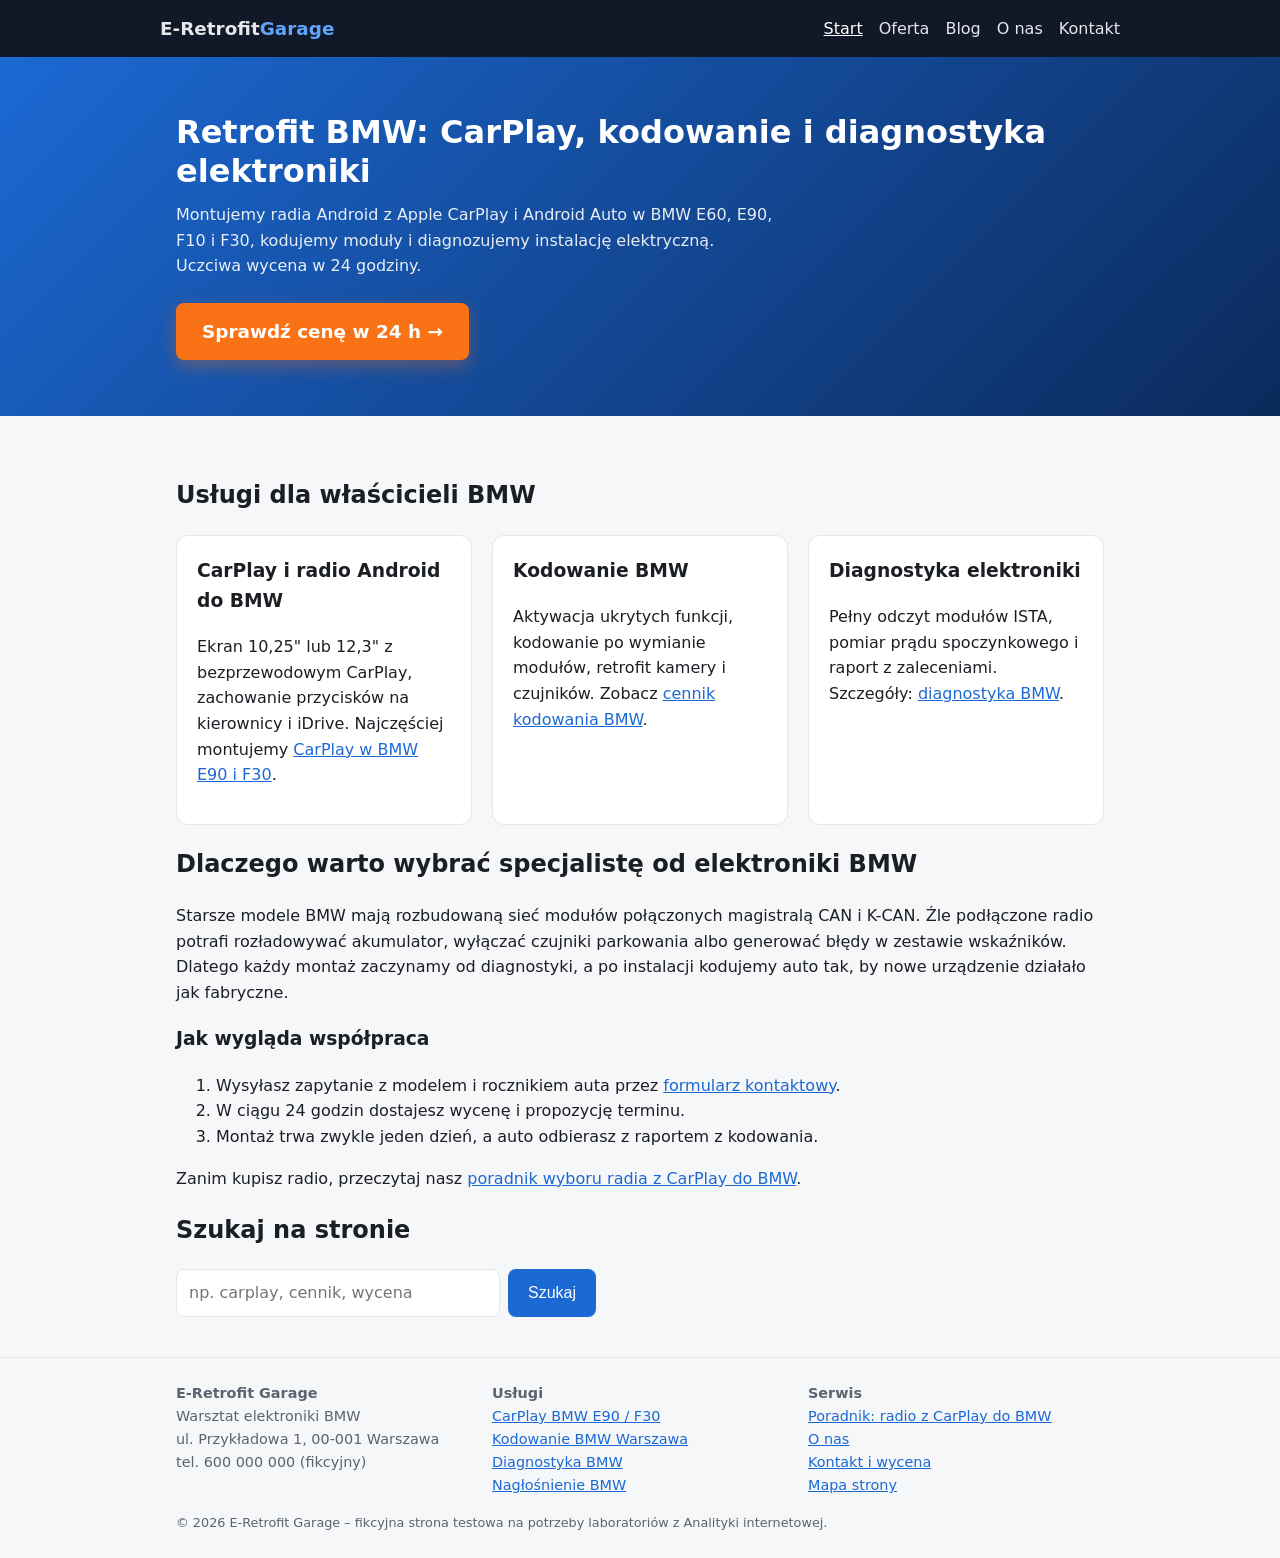
<file: index.html>
<!DOCTYPE html>
<html lang="pl">
<head>
  <meta charset="UTF-8">
  <meta name="viewport" content="width=device-width, initial-scale=1">
  <meta name="description" content="Montaż CarPlay i Android Auto w BMW E60, E90, F30, kodowanie modułów i diagnostyka elektroniki. Warsztat E-Retrofit Garage – wycena w 24 h.">
  <meta name="robots" content="index">
  <link rel="canonical" href="https://sirdriver13.github.io/ga-lab/">
  <meta property="og:type" content="website">
  <meta property="og:title" content="Retrofit BMW – CarPlay, kodowanie i diagnostyka | E-Retrofit Garage">
  <meta property="og:description" content="Montaż CarPlay i Android Auto w BMW E60, E90, F30, kodowanie modułów i diagnostyka elektroniki. Warsztat E-Retrofit Garage – wycena w 24 h.">
  <meta property="og:url" content="https://sirdriver13.github.io/ga-lab/">
  <meta property="og:locale" content="pl_PL">
  <script type="application/ld+json">{"@context": "https://schema.org", "@type": "AutoRepair", "name": "E-Retrofit Garage", "url": "https://sirdriver13.github.io/ga-lab/", "description": "Warsztat elektroniki BMW: montaż CarPlay, kodowanie i diagnostyka.", "address": {"@type": "PostalAddress", "streetAddress": "ul. Przykładowa 1", "postalCode": "00-001", "addressLocality": "Warszawa", "addressCountry": "PL"}, "telephone": "+48600000000", "priceRange": "250–2400 zł", "areaServed": "Warszawa"}</script>
  <title>Retrofit BMW – CarPlay, kodowanie i diagnostyka | E-Retrofit Garage</title>
  <link rel="stylesheet" href="style.css">
  <script src="main.js" defer></script>
  <!-- Google tag (gtag.js) -->
  <script async src="https://www.googletagmanager.com/gtag/js?id=G-PVJHMC4NEP"></script>
  <script>
    window.dataLayer = window.dataLayer || [];
    function gtag(){dataLayer.push(arguments);}
    gtag('js', new Date());
    gtag('config', 'G-PVJHMC4NEP');
  </script>
  <!-- Contentsquare (dawniej Hotjar) -->
  <script defer src="https://t.contentsquare.net/uxa/6dcad71790db0.js"></script>
  <!-- Microsoft Clarity -->
  <script type="text/javascript">
    (function(c,l,a,r,i,t,y){
        c[a]=c[a]||function(){(c[a].q=c[a].q||[]).push(arguments)};
        t=l.createElement(r);t.async=1;t.src="https://www.clarity.ms/tag/"+i;
        y=l.getElementsByTagName(r)[0];y.parentNode.insertBefore(t,y);
    })(window, document, "clarity", "script", "z02qe48q7m");
  </script>
</head>
<body>
<header><div class="wrap nav">
  <a class="logo" href="index.html" aria-label="E-Retrofit Garage – strona główna">E-Retrofit<span>Garage</span></a>
  <nav aria-label="Menu główne"><ul><li><a href="index.html" class="active" aria-current="page">Start</a></li><li class="has-sub"><a href="oferta.html">Oferta</a><ul class="sub"><li><a href="oferta.html#carplay">CarPlay i radio Android</a></li><li><a href="oferta.html#kodowanie">Kodowanie BMW</a></li><li><a href="oferta.html#diagnostyka">Diagnostyka</a></li><li><a href="oferta.html#audio">Nagłośnienie</a></li></ul></li><li><a href="blog.html">Blog</a></li><li><a href="o-nas.html">O nas</a></li><li><a href="kontakt.html">Kontakt</a></li></ul></nav>
</div></header>
<section class="hero"><div class="wrap">
  <h1>Retrofit BMW: CarPlay, kodowanie i diagnostyka elektroniki</h1>
  <p>Montujemy radia Android z Apple CarPlay i Android Auto w BMW E60, E90, F10 i F30, kodujemy moduły i diagnozujemy instalację elektryczną. Uczciwa wycena w 24 godziny.</p>
  <a id="ab-cta" class="btn light" href="kontakt.html" data-cta="hero_start">Poproś o wycenę</a>
</div></section>
<main><div class="wrap">

<h2>Usługi dla właścicieli BMW</h2>
<div class="grid">
  <div class="card"><h3>CarPlay i radio Android do BMW</h3><p>Ekran 10,25" lub 12,3" z bezprzewodowym CarPlay, zachowanie przycisków na kierownicy i iDrive. Najczęściej montujemy <a href="oferta.html#carplay">CarPlay w BMW E90 i F30</a>.</p></div>
  <div class="card"><h3>Kodowanie BMW</h3><p>Aktywacja ukrytych funkcji, kodowanie po wymianie modułów, retrofit kamery i czujników. Zobacz <a href="oferta.html#kodowanie">cennik kodowania BMW</a>.</p></div>
  <div class="card"><h3>Diagnostyka elektroniki</h3><p>Pełny odczyt modułów ISTA, pomiar prądu spoczynkowego i raport z zaleceniami. Szczegóły: <a href="oferta.html#diagnostyka">diagnostyka BMW</a>.</p></div>
</div>

<h2>Dlaczego warto wybrać specjalistę od elektroniki BMW</h2>
<p>Starsze modele BMW mają rozbudowaną sieć modułów połączonych magistralą CAN i K-CAN. Źle podłączone radio potrafi rozładowywać akumulator, wyłączać czujniki parkowania albo generować błędy w zestawie wskaźników. Dlatego każdy montaż zaczynamy od diagnostyki, a po instalacji kodujemy auto tak, by nowe urządzenie działało jak fabryczne.</p>
<h3>Jak wygląda współpraca</h3>
<ol><li>Wysyłasz zapytanie z modelem i rocznikiem auta przez <a href="kontakt.html">formularz kontaktowy</a>.</li><li>W ciągu 24 godzin dostajesz wycenę i propozycję terminu.</li><li>Montaż trwa zwykle jeden dzień, a auto odbierasz z raportem z kodowania.</li></ol>
<p>Zanim kupisz radio, przeczytaj nasz <a href="blog.html">poradnik wyboru radia z CarPlay do BMW</a>.</p>

<h2>Szukaj na stronie</h2>
<form class="search" action="szukaj.html" method="get">
  <input name="q" placeholder="np. carplay, cennik, wycena" aria-label="Szukaj">
  <button class="btn" type="submit">Szukaj</button>
</form>

</div></main>
<footer><div class="wrap foot"><div><strong>E-Retrofit Garage</strong><br>Warsztat elektroniki BMW<br>ul. Przykładowa 1, 00-001 Warszawa<br>tel. 600 000 000 (fikcyjny)</div><div><strong>Usługi</strong><br><a href="oferta.html#carplay">CarPlay BMW E90 / F30</a><br><a href="oferta.html#kodowanie">Kodowanie BMW Warszawa</a><br><a href="oferta.html#diagnostyka">Diagnostyka BMW</a><br><a href="oferta.html#audio">Nagłośnienie BMW</a></div><div><strong>Serwis</strong><br><a href="blog.html">Poradnik: radio z CarPlay do BMW</a><br><a href="o-nas.html">O nas</a><br><a href="kontakt.html">Kontakt i wycena</a><br><a href="sitemap.xml">Mapa strony</a></div></div><div class="wrap copy">© 2026 E-Retrofit Garage – fikcyjna strona testowa na potrzeby laboratoriów z Analityki internetowej.</div></footer>
</body>
</html>
</file>
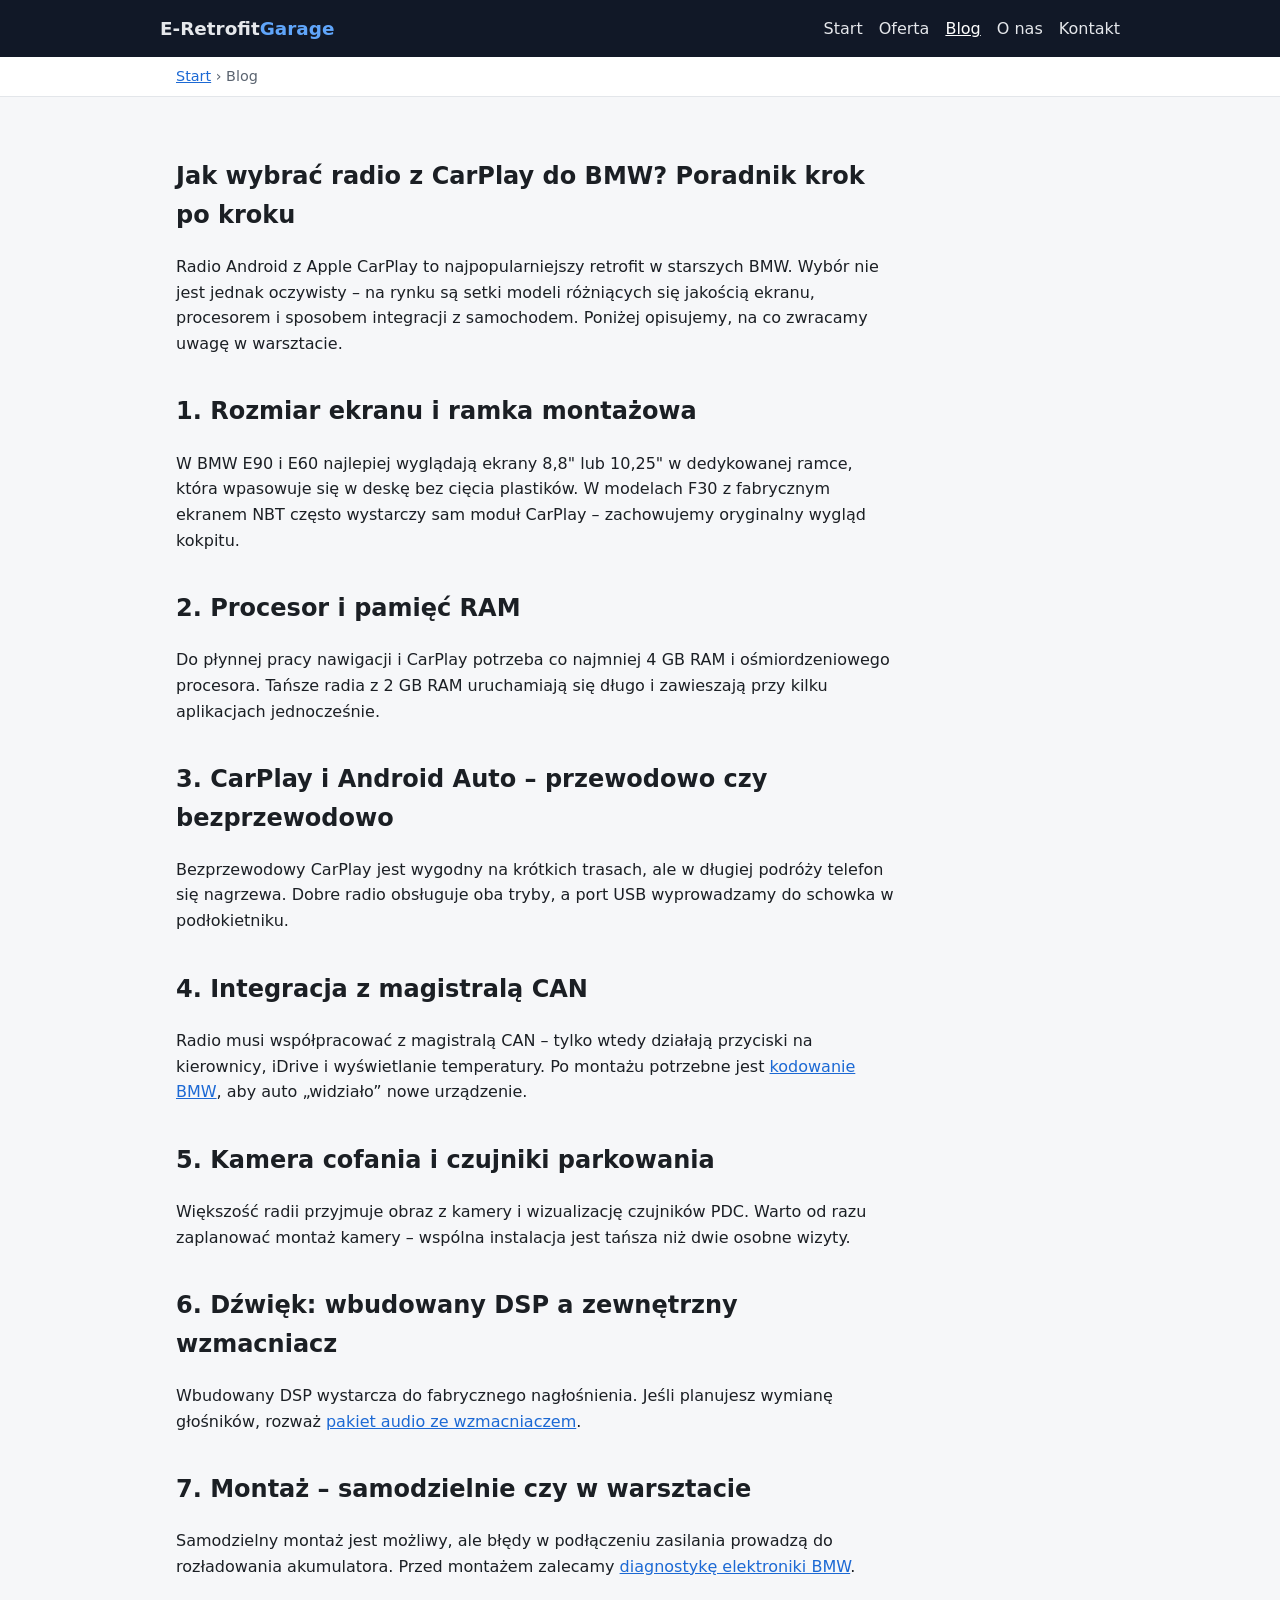
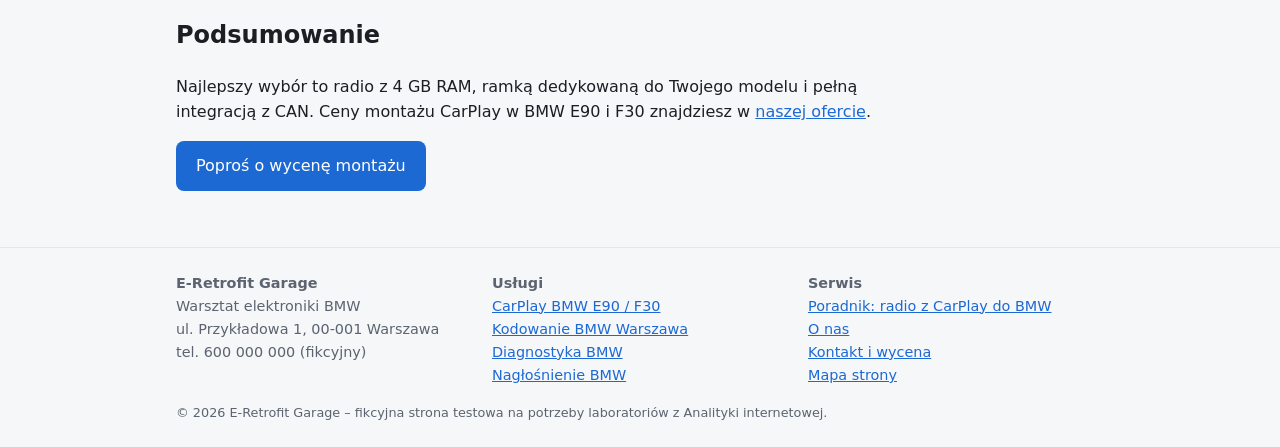
<file: blog.html>
<!DOCTYPE html>
<html lang="pl">
<head>
  <meta charset="UTF-8">
  <meta name="viewport" content="width=device-width, initial-scale=1">
  <meta name="description" content="Poradnik: jak dobrać radio Android z CarPlay do BMW E60, E90 i F30 – ramka, procesor, integracja z CAN, kamera cofania i dźwięk. Praktyczne wskazówki warsztatu.">
  <meta name="robots" content="index">
  <link rel="canonical" href="https://sirdriver13.github.io/ga-lab/blog.html">
  <meta property="og:type" content="website">
  <meta property="og:title" content="Jak wybrać radio z CarPlay do BMW? Poradnik krok po kroku | E-Retrofit Garage">
  <meta property="og:description" content="Poradnik: jak dobrać radio Android z CarPlay do BMW E60, E90 i F30 – ramka, procesor, integracja z CAN, kamera cofania i dźwięk. Praktyczne wskazówki warsztatu.">
  <meta property="og:url" content="https://sirdriver13.github.io/ga-lab/blog.html">
  <meta property="og:locale" content="pl_PL">
  <script type="application/ld+json">{"@context": "https://schema.org", "@type": "BreadcrumbList", "itemListElement": [{"@type": "ListItem", "position": 1, "name": "Start", "item": "https://sirdriver13.github.io/ga-lab/"}, {"@type": "ListItem", "position": 2, "name": "Blog", "item": "https://sirdriver13.github.io/ga-lab/blog.html"}]}</script>
  <script type="application/ld+json">{"@context": "https://schema.org", "@type": "Article", "headline": "Jak wybrać radio z CarPlay do BMW? Poradnik krok po kroku", "datePublished": "2026-10-26", "author": {"@type": "Organization", "name": "E-Retrofit Garage"}}</script>
  <title>Jak wybrać radio z CarPlay do BMW? Poradnik krok po kroku | E-Retrofit Garage</title>
  <link rel="stylesheet" href="style.css">
  <script src="main.js" defer></script>
  <!-- Google tag (gtag.js) -->
  <script async src="https://www.googletagmanager.com/gtag/js?id=G-PVJHMC4NEP"></script>
  <script>
    window.dataLayer = window.dataLayer || [];
    function gtag(){dataLayer.push(arguments);}
    gtag('js', new Date());
    gtag('config', 'G-PVJHMC4NEP');
  </script>
  <!-- Contentsquare (dawniej Hotjar) -->
  <script defer src="https://t.contentsquare.net/uxa/6dcad71790db0.js"></script>
  <!-- Microsoft Clarity -->
  <script type="text/javascript">
    (function(c,l,a,r,i,t,y){
        c[a]=c[a]||function(){(c[a].q=c[a].q||[]).push(arguments)};
        t=l.createElement(r);t.async=1;t.src="https://www.clarity.ms/tag/"+i;
        y=l.getElementsByTagName(r)[0];y.parentNode.insertBefore(t,y);
    })(window, document, "clarity", "script", "z02qe48q7m");
  </script>
</head>
<body>
<header><div class="wrap nav">
  <a class="logo" href="index.html" aria-label="E-Retrofit Garage – strona główna">E-Retrofit<span>Garage</span></a>
  <nav aria-label="Menu główne"><ul><li><a href="index.html">Start</a></li><li class="has-sub"><a href="oferta.html">Oferta</a><ul class="sub"><li><a href="oferta.html#carplay">CarPlay i radio Android</a></li><li><a href="oferta.html#kodowanie">Kodowanie BMW</a></li><li><a href="oferta.html#diagnostyka">Diagnostyka</a></li><li><a href="oferta.html#audio">Nagłośnienie</a></li></ul></li><li><a href="blog.html" class="active" aria-current="page">Blog</a></li><li><a href="o-nas.html">O nas</a></li><li><a href="kontakt.html">Kontakt</a></li></ul></nav>
</div></header>
<nav class="crumbs" aria-label="Okruszki"><div class="wrap"><a href="index.html">Start</a> › <span aria-current="page">Blog</span></div></nav>

<main><div class="wrap">
<article><h1>Jak wybrać radio z CarPlay do BMW? Poradnik krok po kroku</h1>
<p>Radio Android z Apple CarPlay to najpopularniejszy retrofit w starszych BMW. Wybór nie jest jednak oczywisty – na rynku są setki modeli różniących się jakością ekranu, procesorem i sposobem integracji z samochodem. Poniżej opisujemy, na co zwracamy uwagę w warsztacie.</p>
<h2>1. Rozmiar ekranu i ramka montażowa</h2>
<p>W BMW E90 i E60 najlepiej wyglądają ekrany 8,8" lub 10,25" w dedykowanej ramce, która wpasowuje się w deskę bez cięcia plastików. W modelach F30 z fabrycznym ekranem NBT często wystarczy sam moduł CarPlay – zachowujemy oryginalny wygląd kokpitu.</p>
<h2>2. Procesor i pamięć RAM</h2>
<p>Do płynnej pracy nawigacji i CarPlay potrzeba co najmniej 4 GB RAM i ośmiordzeniowego procesora. Tańsze radia z 2 GB RAM uruchamiają się długo i zawieszają przy kilku aplikacjach jednocześnie.</p>
<h2>3. CarPlay i Android Auto – przewodowo czy bezprzewodowo</h2>
<p>Bezprzewodowy CarPlay jest wygodny na krótkich trasach, ale w długiej podróży telefon się nagrzewa. Dobre radio obsługuje oba tryby, a port USB wyprowadzamy do schowka w podłokietniku.</p>
<h2>4. Integracja z magistralą CAN</h2>
<p>Radio musi współpracować z magistralą CAN – tylko wtedy działają przyciski na kierownicy, iDrive i wyświetlanie temperatury. Po montażu potrzebne jest <a href="oferta.html#kodowanie">kodowanie BMW</a>, aby auto „widziało” nowe urządzenie.</p>
<h2>5. Kamera cofania i czujniki parkowania</h2>
<p>Większość radii przyjmuje obraz z kamery i wizualizację czujników PDC. Warto od razu zaplanować montaż kamery – wspólna instalacja jest tańsza niż dwie osobne wizyty.</p>
<h2>6. Dźwięk: wbudowany DSP a zewnętrzny wzmacniacz</h2>
<p>Wbudowany DSP wystarcza do fabrycznego nagłośnienia. Jeśli planujesz wymianę głośników, rozważ <a href="oferta.html#audio">pakiet audio ze wzmacniaczem</a>.</p>
<h2>7. Montaż – samodzielnie czy w warsztacie</h2>
<p>Samodzielny montaż jest możliwy, ale błędy w podłączeniu zasilania prowadzą do rozładowania akumulatora. Przed montażem zalecamy <a href="oferta.html#diagnostyka">diagnostykę elektroniki BMW</a>.</p>
<h2>Podsumowanie</h2>
<p>Najlepszy wybór to radio z 4 GB RAM, ramką dedykowaną do Twojego modelu i pełną integracją z CAN. Ceny montażu CarPlay w BMW E90 i F30 znajdziesz w <a href="oferta.html#carplay">naszej ofercie</a>.</p>
<p><a class="btn" href="kontakt.html" data-cta="blog_koniec">Poproś o wycenę montażu</a></p></article>
</div></main>
<footer><div class="wrap foot"><div><strong>E-Retrofit Garage</strong><br>Warsztat elektroniki BMW<br>ul. Przykładowa 1, 00-001 Warszawa<br>tel. 600 000 000 (fikcyjny)</div><div><strong>Usługi</strong><br><a href="oferta.html#carplay">CarPlay BMW E90 / F30</a><br><a href="oferta.html#kodowanie">Kodowanie BMW Warszawa</a><br><a href="oferta.html#diagnostyka">Diagnostyka BMW</a><br><a href="oferta.html#audio">Nagłośnienie BMW</a></div><div><strong>Serwis</strong><br><a href="blog.html">Poradnik: radio z CarPlay do BMW</a><br><a href="o-nas.html">O nas</a><br><a href="kontakt.html">Kontakt i wycena</a><br><a href="sitemap.xml">Mapa strony</a></div></div><div class="wrap copy">© 2026 E-Retrofit Garage – fikcyjna strona testowa na potrzeby laboratoriów z Analityki internetowej.</div></footer>
</body>
</html>
</file>
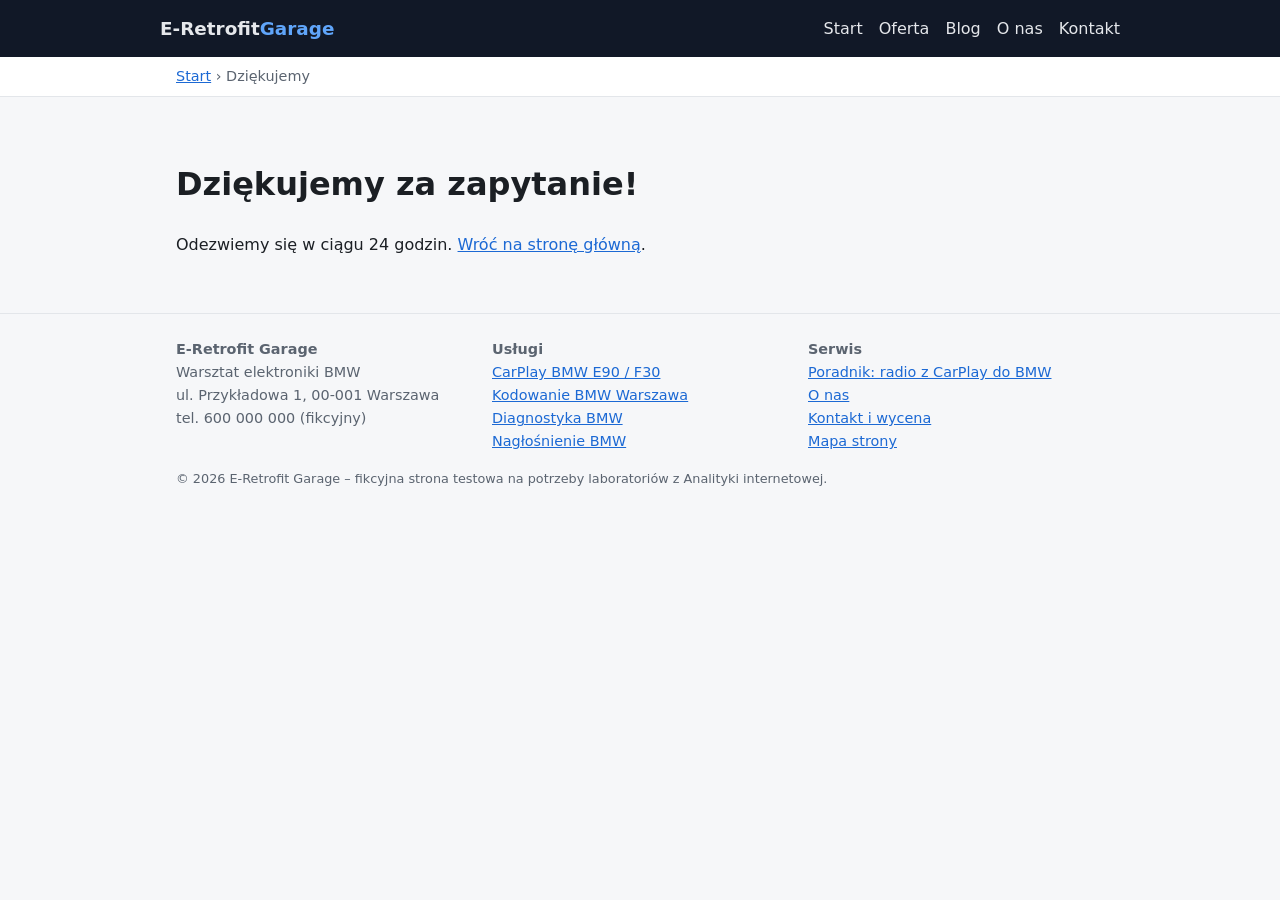
<file: dziekujemy.html>
<!DOCTYPE html>
<html lang="pl">
<head>
  <meta charset="UTF-8">
  <meta name="viewport" content="width=device-width, initial-scale=1">
  <meta name="description" content="Potwierdzenie wysłania zapytania.">
  <meta name="robots" content="noindex, follow">
  <link rel="canonical" href="https://sirdriver13.github.io/ga-lab/dziekujemy.html">
  <meta property="og:type" content="website">
  <meta property="og:title" content="Dziękujemy za zapytanie | E-Retrofit Garage">
  <meta property="og:description" content="Potwierdzenie wysłania zapytania.">
  <meta property="og:url" content="https://sirdriver13.github.io/ga-lab/dziekujemy.html">
  <meta property="og:locale" content="pl_PL">
  <script type="application/ld+json">{"@context": "https://schema.org", "@type": "BreadcrumbList", "itemListElement": [{"@type": "ListItem", "position": 1, "name": "Start", "item": "https://sirdriver13.github.io/ga-lab/"}, {"@type": "ListItem", "position": 2, "name": "Dziękujemy", "item": "https://sirdriver13.github.io/ga-lab/dziekujemy.html"}]}</script>
  <title>Dziękujemy za zapytanie | E-Retrofit Garage</title>
  <link rel="stylesheet" href="style.css">
  <script src="main.js" defer></script>
  <!-- Google tag (gtag.js) -->
  <script async src="https://www.googletagmanager.com/gtag/js?id=G-PVJHMC4NEP"></script>
  <script>
    window.dataLayer = window.dataLayer || [];
    function gtag(){dataLayer.push(arguments);}
    gtag('js', new Date());
    gtag('config', 'G-PVJHMC4NEP');
  </script>
  <!-- Contentsquare (dawniej Hotjar) -->
  <script defer src="https://t.contentsquare.net/uxa/6dcad71790db0.js"></script>
  <!-- Microsoft Clarity -->
  <script type="text/javascript">
    (function(c,l,a,r,i,t,y){
        c[a]=c[a]||function(){(c[a].q=c[a].q||[]).push(arguments)};
        t=l.createElement(r);t.async=1;t.src="https://www.clarity.ms/tag/"+i;
        y=l.getElementsByTagName(r)[0];y.parentNode.insertBefore(t,y);
    })(window, document, "clarity", "script", "z02qe48q7m");
  </script>
</head>
<body>
<header><div class="wrap nav">
  <a class="logo" href="index.html" aria-label="E-Retrofit Garage – strona główna">E-Retrofit<span>Garage</span></a>
  <nav aria-label="Menu główne"><ul><li><a href="index.html">Start</a></li><li class="has-sub"><a href="oferta.html">Oferta</a><ul class="sub"><li><a href="oferta.html#carplay">CarPlay i radio Android</a></li><li><a href="oferta.html#kodowanie">Kodowanie BMW</a></li><li><a href="oferta.html#diagnostyka">Diagnostyka</a></li><li><a href="oferta.html#audio">Nagłośnienie</a></li></ul></li><li><a href="blog.html">Blog</a></li><li><a href="o-nas.html">O nas</a></li><li><a href="kontakt.html">Kontakt</a></li></ul></nav>
</div></header>
<nav class="crumbs" aria-label="Okruszki"><div class="wrap"><a href="index.html">Start</a> › <span aria-current="page">Dziękujemy</span></div></nav>

<main><div class="wrap">

<h1>Dziękujemy za zapytanie!</h1>
<p>Odezwiemy się w ciągu 24 godzin. <a href="index.html">Wróć na stronę główną</a>.</p>

</div></main>
<footer><div class="wrap foot"><div><strong>E-Retrofit Garage</strong><br>Warsztat elektroniki BMW<br>ul. Przykładowa 1, 00-001 Warszawa<br>tel. 600 000 000 (fikcyjny)</div><div><strong>Usługi</strong><br><a href="oferta.html#carplay">CarPlay BMW E90 / F30</a><br><a href="oferta.html#kodowanie">Kodowanie BMW Warszawa</a><br><a href="oferta.html#diagnostyka">Diagnostyka BMW</a><br><a href="oferta.html#audio">Nagłośnienie BMW</a></div><div><strong>Serwis</strong><br><a href="blog.html">Poradnik: radio z CarPlay do BMW</a><br><a href="o-nas.html">O nas</a><br><a href="kontakt.html">Kontakt i wycena</a><br><a href="sitemap.xml">Mapa strony</a></div></div><div class="wrap copy">© 2026 E-Retrofit Garage – fikcyjna strona testowa na potrzeby laboratoriów z Analityki internetowej.</div></footer>
</body>
</html>
</file>
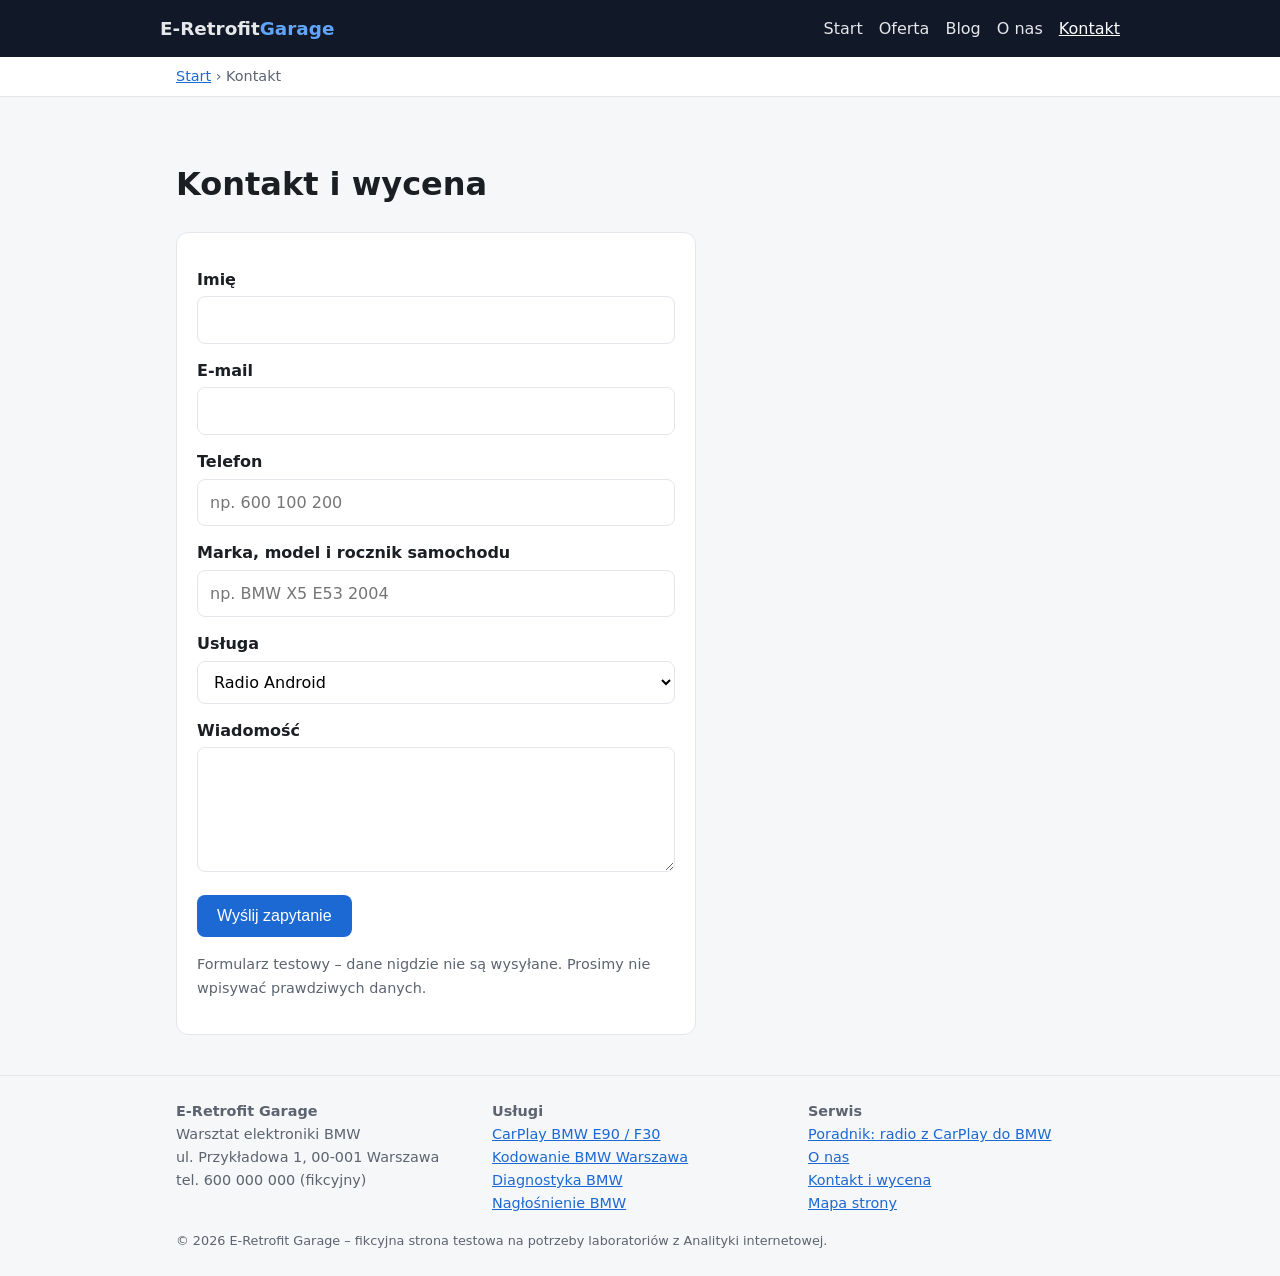
<file: kontakt.html>
<!DOCTYPE html>
<html lang="pl">
<head>
  <meta charset="UTF-8">
  <meta name="viewport" content="width=device-width, initial-scale=1">
  <meta name="description" content="Wyślij zapytanie o montaż CarPlay, kodowanie lub diagnostykę BMW. Odpowiadamy z wyceną w ciągu 24 godzin.">
  <meta name="robots" content="index">
  <link rel="canonical" href="https://sirdriver13.github.io/ga-lab/kontakt.html">
  <meta property="og:type" content="website">
  <meta property="og:title" content="Kontakt i wycena retrofitu BMW | E-Retrofit Garage">
  <meta property="og:description" content="Wyślij zapytanie o montaż CarPlay, kodowanie lub diagnostykę BMW. Odpowiadamy z wyceną w ciągu 24 godzin.">
  <meta property="og:url" content="https://sirdriver13.github.io/ga-lab/kontakt.html">
  <meta property="og:locale" content="pl_PL">
  <script type="application/ld+json">{"@context": "https://schema.org", "@type": "BreadcrumbList", "itemListElement": [{"@type": "ListItem", "position": 1, "name": "Start", "item": "https://sirdriver13.github.io/ga-lab/"}, {"@type": "ListItem", "position": 2, "name": "Kontakt", "item": "https://sirdriver13.github.io/ga-lab/kontakt.html"}]}</script>
  <title>Kontakt i wycena retrofitu BMW | E-Retrofit Garage</title>
  <link rel="stylesheet" href="style.css">
  <script src="main.js" defer></script>
  <!-- Google tag (gtag.js) -->
  <script async src="https://www.googletagmanager.com/gtag/js?id=G-PVJHMC4NEP"></script>
  <script>
    window.dataLayer = window.dataLayer || [];
    function gtag(){dataLayer.push(arguments);}
    gtag('js', new Date());
    gtag('config', 'G-PVJHMC4NEP');
  </script>
  <!-- Contentsquare (dawniej Hotjar) -->
  <script defer src="https://t.contentsquare.net/uxa/6dcad71790db0.js"></script>
  <!-- Microsoft Clarity -->
  <script type="text/javascript">
    (function(c,l,a,r,i,t,y){
        c[a]=c[a]||function(){(c[a].q=c[a].q||[]).push(arguments)};
        t=l.createElement(r);t.async=1;t.src="https://www.clarity.ms/tag/"+i;
        y=l.getElementsByTagName(r)[0];y.parentNode.insertBefore(t,y);
    })(window, document, "clarity", "script", "z02qe48q7m");
  </script>
</head>
<body>
<header><div class="wrap nav">
  <a class="logo" href="index.html" aria-label="E-Retrofit Garage – strona główna">E-Retrofit<span>Garage</span></a>
  <nav aria-label="Menu główne"><ul><li><a href="index.html">Start</a></li><li class="has-sub"><a href="oferta.html">Oferta</a><ul class="sub"><li><a href="oferta.html#carplay">CarPlay i radio Android</a></li><li><a href="oferta.html#kodowanie">Kodowanie BMW</a></li><li><a href="oferta.html#diagnostyka">Diagnostyka</a></li><li><a href="oferta.html#audio">Nagłośnienie</a></li></ul></li><li><a href="blog.html">Blog</a></li><li><a href="o-nas.html">O nas</a></li><li><a href="kontakt.html" class="active" aria-current="page">Kontakt</a></li></ul></nav>
</div></header>
<nav class="crumbs" aria-label="Okruszki"><div class="wrap"><a href="index.html">Start</a> › <span aria-current="page">Kontakt</span></div></nav>

<main><div class="wrap">

<h1>Kontakt i wycena</h1>
<form id="lead-form" class="card" style="max-width:520px">
  <label for="imie">Imię</label><input id="imie" name="imie" required>
  <label for="email">E-mail</label><input id="email" name="email" type="email" required>
  <label for="telefon">Telefon</label><input id="telefon" name="telefon" type="tel" required placeholder="np. 600 100 200">
  <label for="auto">Marka, model i rocznik samochodu</label><input id="auto" name="auto" required placeholder="np. BMW X5 E53 2004">
  <label for="usluga">Usługa</label>
  <select id="usluga" name="usluga"><option>Radio Android</option><option>Pakiet audio</option><option>Diagnostyka</option></select>
  <label for="wiad">Wiadomość</label><textarea id="wiad" name="wiad" rows="4"></textarea>
  <p><button class="btn" type="submit">Wyślij zapytanie</button></p>
  <p style="color:var(--muted);font-size:.9rem">Formularz testowy – dane nigdzie nie są wysyłane. Prosimy nie wpisywać prawdziwych danych.</p>
</form>

</div></main>
<footer><div class="wrap foot"><div><strong>E-Retrofit Garage</strong><br>Warsztat elektroniki BMW<br>ul. Przykładowa 1, 00-001 Warszawa<br>tel. 600 000 000 (fikcyjny)</div><div><strong>Usługi</strong><br><a href="oferta.html#carplay">CarPlay BMW E90 / F30</a><br><a href="oferta.html#kodowanie">Kodowanie BMW Warszawa</a><br><a href="oferta.html#diagnostyka">Diagnostyka BMW</a><br><a href="oferta.html#audio">Nagłośnienie BMW</a></div><div><strong>Serwis</strong><br><a href="blog.html">Poradnik: radio z CarPlay do BMW</a><br><a href="o-nas.html">O nas</a><br><a href="kontakt.html">Kontakt i wycena</a><br><a href="sitemap.xml">Mapa strony</a></div></div><div class="wrap copy">© 2026 E-Retrofit Garage – fikcyjna strona testowa na potrzeby laboratoriów z Analityki internetowej.</div></footer>
</body>
</html>
</file>
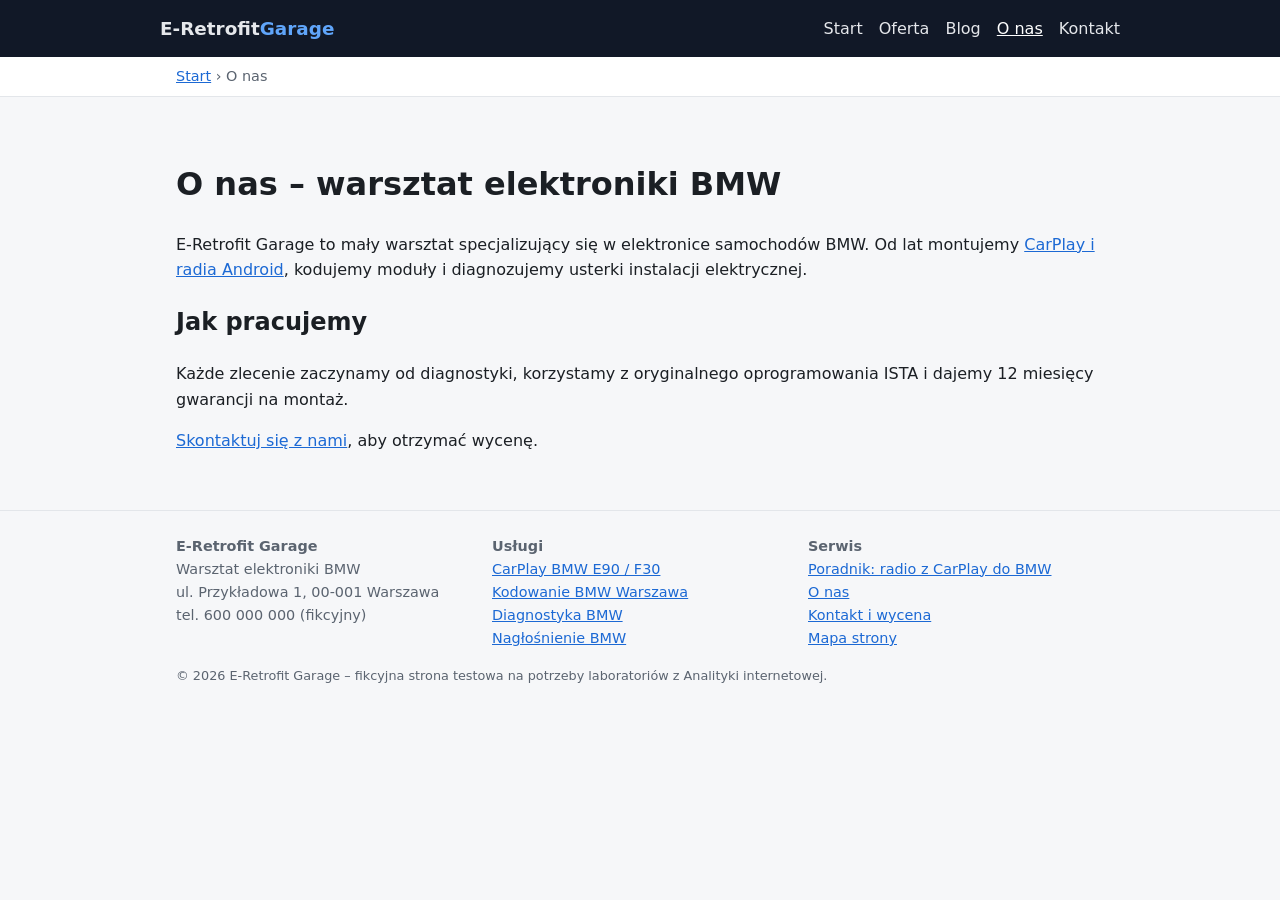
<file: o-nas.html>
<!DOCTYPE html>
<html lang="pl">
<head>
  <meta charset="UTF-8">
  <meta name="viewport" content="width=device-width, initial-scale=1">
  <meta name="description" content="E-Retrofit Garage to warsztat specjalizujący się w elektronice BMW: retrofity multimediów, kodowanie i diagnostyka. Poznaj nasz zespół i sposób pracy.">
  <meta name="robots" content="index">
  <link rel="canonical" href="https://sirdriver13.github.io/ga-lab/o-nas.html">
  <meta property="og:type" content="website">
  <meta property="og:title" content="O nas – warsztat elektroniki BMW | E-Retrofit Garage">
  <meta property="og:description" content="E-Retrofit Garage to warsztat specjalizujący się w elektronice BMW: retrofity multimediów, kodowanie i diagnostyka. Poznaj nasz zespół i sposób pracy.">
  <meta property="og:url" content="https://sirdriver13.github.io/ga-lab/o-nas.html">
  <meta property="og:locale" content="pl_PL">
  <script type="application/ld+json">{"@context": "https://schema.org", "@type": "BreadcrumbList", "itemListElement": [{"@type": "ListItem", "position": 1, "name": "Start", "item": "https://sirdriver13.github.io/ga-lab/"}, {"@type": "ListItem", "position": 2, "name": "O nas", "item": "https://sirdriver13.github.io/ga-lab/o-nas.html"}]}</script>
  <title>O nas – warsztat elektroniki BMW | E-Retrofit Garage</title>
  <link rel="stylesheet" href="style.css">
  <script src="main.js" defer></script>
  <!-- Google tag (gtag.js) -->
  <script async src="https://www.googletagmanager.com/gtag/js?id=G-PVJHMC4NEP"></script>
  <script>
    window.dataLayer = window.dataLayer || [];
    function gtag(){dataLayer.push(arguments);}
    gtag('js', new Date());
    gtag('config', 'G-PVJHMC4NEP');
  </script>
  <!-- Contentsquare (dawniej Hotjar) -->
  <script defer src="https://t.contentsquare.net/uxa/6dcad71790db0.js"></script>
  <!-- Microsoft Clarity -->
  <script type="text/javascript">
    (function(c,l,a,r,i,t,y){
        c[a]=c[a]||function(){(c[a].q=c[a].q||[]).push(arguments)};
        t=l.createElement(r);t.async=1;t.src="https://www.clarity.ms/tag/"+i;
        y=l.getElementsByTagName(r)[0];y.parentNode.insertBefore(t,y);
    })(window, document, "clarity", "script", "z02qe48q7m");
  </script>
</head>
<body>
<header><div class="wrap nav">
  <a class="logo" href="index.html" aria-label="E-Retrofit Garage – strona główna">E-Retrofit<span>Garage</span></a>
  <nav aria-label="Menu główne"><ul><li><a href="index.html">Start</a></li><li class="has-sub"><a href="oferta.html">Oferta</a><ul class="sub"><li><a href="oferta.html#carplay">CarPlay i radio Android</a></li><li><a href="oferta.html#kodowanie">Kodowanie BMW</a></li><li><a href="oferta.html#diagnostyka">Diagnostyka</a></li><li><a href="oferta.html#audio">Nagłośnienie</a></li></ul></li><li><a href="blog.html">Blog</a></li><li><a href="o-nas.html" class="active" aria-current="page">O nas</a></li><li><a href="kontakt.html">Kontakt</a></li></ul></nav>
</div></header>
<nav class="crumbs" aria-label="Okruszki"><div class="wrap"><a href="index.html">Start</a> › <span aria-current="page">O nas</span></div></nav>

<main><div class="wrap">

<h1>O nas – warsztat elektroniki BMW</h1>
<p>E-Retrofit Garage to mały warsztat specjalizujący się w elektronice samochodów BMW. Od lat montujemy <a href="oferta.html#carplay">CarPlay i radia Android</a>, kodujemy moduły i diagnozujemy usterki instalacji elektrycznej.</p>
<h2>Jak pracujemy</h2>
<p>Każde zlecenie zaczynamy od diagnostyki, korzystamy z oryginalnego oprogramowania ISTA i dajemy 12 miesięcy gwarancji na montaż.</p>
<p><a href="kontakt.html">Skontaktuj się z nami</a>, aby otrzymać wycenę.</p>

</div></main>
<footer><div class="wrap foot"><div><strong>E-Retrofit Garage</strong><br>Warsztat elektroniki BMW<br>ul. Przykładowa 1, 00-001 Warszawa<br>tel. 600 000 000 (fikcyjny)</div><div><strong>Usługi</strong><br><a href="oferta.html#carplay">CarPlay BMW E90 / F30</a><br><a href="oferta.html#kodowanie">Kodowanie BMW Warszawa</a><br><a href="oferta.html#diagnostyka">Diagnostyka BMW</a><br><a href="oferta.html#audio">Nagłośnienie BMW</a></div><div><strong>Serwis</strong><br><a href="blog.html">Poradnik: radio z CarPlay do BMW</a><br><a href="o-nas.html">O nas</a><br><a href="kontakt.html">Kontakt i wycena</a><br><a href="sitemap.xml">Mapa strony</a></div></div><div class="wrap copy">© 2026 E-Retrofit Garage – fikcyjna strona testowa na potrzeby laboratoriów z Analityki internetowej.</div></footer>
</body>
</html>
</file>
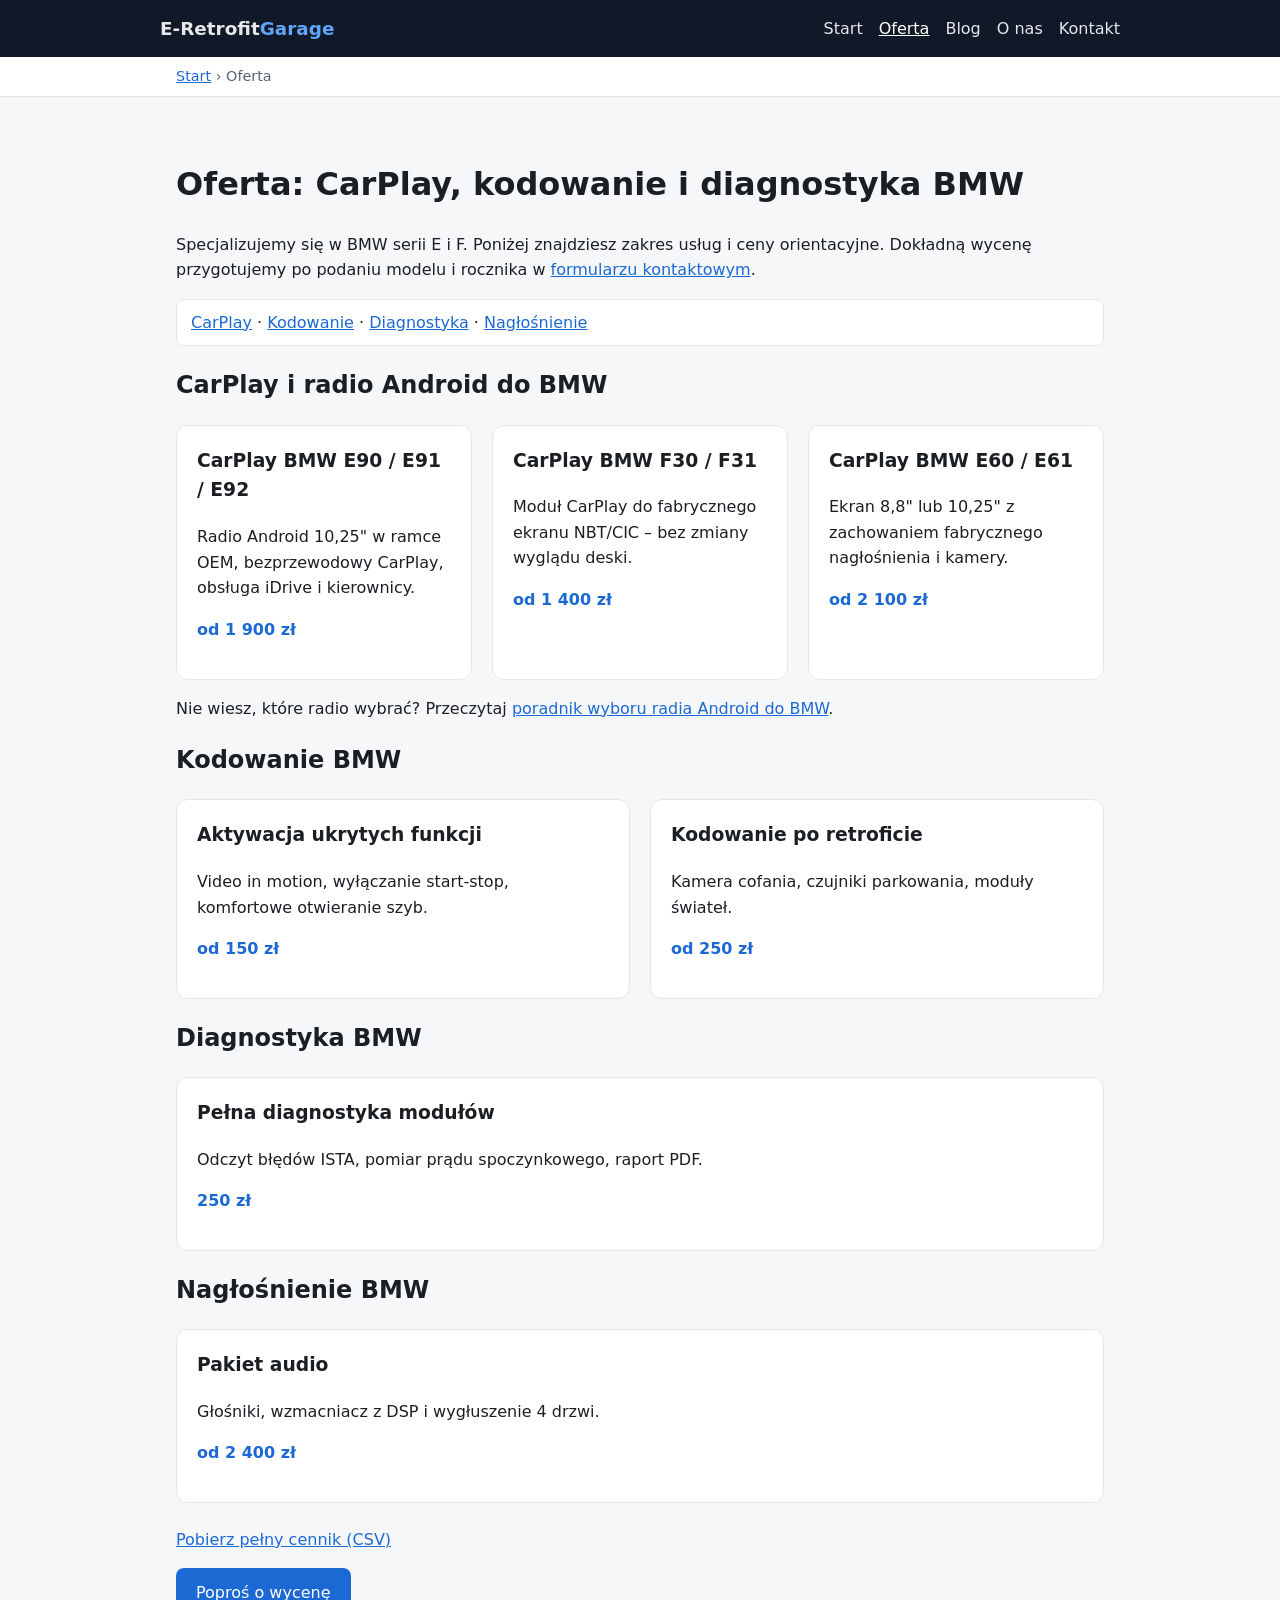
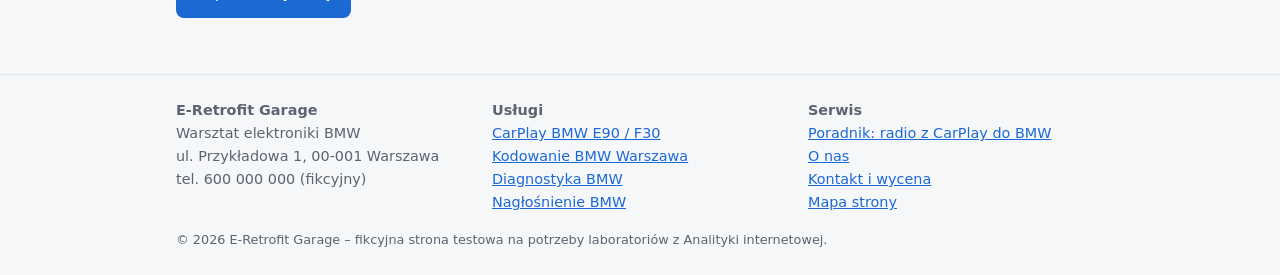
<file: oferta.html>
<!DOCTYPE html>
<html lang="pl">
<head>
  <meta charset="UTF-8">
  <meta name="viewport" content="width=device-width, initial-scale=1">
  <meta name="description" content="Cennik usług: radio Android z CarPlay do BMW od 1 900 zł, kodowanie BMW od 150 zł, diagnostyka 250 zł, pakiety audio. Sprawdź ofertę i poproś o wycenę.">
  <meta name="robots" content="index">
  <link rel="canonical" href="https://sirdriver13.github.io/ga-lab/oferta.html">
  <meta property="og:type" content="website">
  <meta property="og:title" content="Oferta: CarPlay BMW E90/F30, kodowanie BMW, diagnostyka | E-Retrofit Garage">
  <meta property="og:description" content="Cennik usług: radio Android z CarPlay do BMW od 1 900 zł, kodowanie BMW od 150 zł, diagnostyka 250 zł, pakiety audio. Sprawdź ofertę i poproś o wycenę.">
  <meta property="og:url" content="https://sirdriver13.github.io/ga-lab/oferta.html">
  <meta property="og:locale" content="pl_PL">
  <script type="application/ld+json">{"@context": "https://schema.org", "@type": "BreadcrumbList", "itemListElement": [{"@type": "ListItem", "position": 1, "name": "Start", "item": "https://sirdriver13.github.io/ga-lab/"}, {"@type": "ListItem", "position": 2, "name": "Oferta", "item": "https://sirdriver13.github.io/ga-lab/oferta.html"}]}</script>
  <title>Oferta: CarPlay BMW E90/F30, kodowanie BMW, diagnostyka | E-Retrofit Garage</title>
  <link rel="stylesheet" href="style.css">
  <script src="main.js" defer></script>
  <!-- Google tag (gtag.js) -->
  <script async src="https://www.googletagmanager.com/gtag/js?id=G-PVJHMC4NEP"></script>
  <script>
    window.dataLayer = window.dataLayer || [];
    function gtag(){dataLayer.push(arguments);}
    gtag('js', new Date());
    gtag('config', 'G-PVJHMC4NEP');
  </script>
  <!-- Contentsquare (dawniej Hotjar) -->
  <script defer src="https://t.contentsquare.net/uxa/6dcad71790db0.js"></script>
  <!-- Microsoft Clarity -->
  <script type="text/javascript">
    (function(c,l,a,r,i,t,y){
        c[a]=c[a]||function(){(c[a].q=c[a].q||[]).push(arguments)};
        t=l.createElement(r);t.async=1;t.src="https://www.clarity.ms/tag/"+i;
        y=l.getElementsByTagName(r)[0];y.parentNode.insertBefore(t,y);
    })(window, document, "clarity", "script", "z02qe48q7m");
  </script>
</head>
<body>
<header><div class="wrap nav">
  <a class="logo" href="index.html" aria-label="E-Retrofit Garage – strona główna">E-Retrofit<span>Garage</span></a>
  <nav aria-label="Menu główne"><ul><li><a href="index.html">Start</a></li><li class="has-sub"><a href="oferta.html" class="active" aria-current="page">Oferta</a><ul class="sub"><li><a href="oferta.html#carplay">CarPlay i radio Android</a></li><li><a href="oferta.html#kodowanie">Kodowanie BMW</a></li><li><a href="oferta.html#diagnostyka">Diagnostyka</a></li><li><a href="oferta.html#audio">Nagłośnienie</a></li></ul></li><li><a href="blog.html">Blog</a></li><li><a href="o-nas.html">O nas</a></li><li><a href="kontakt.html">Kontakt</a></li></ul></nav>
</div></header>
<nav class="crumbs" aria-label="Okruszki"><div class="wrap"><a href="index.html">Start</a> › <span aria-current="page">Oferta</span></div></nav>

<main><div class="wrap">

<h1>Oferta: CarPlay, kodowanie i diagnostyka BMW</h1>
<p>Specjalizujemy się w BMW serii E i F. Poniżej znajdziesz zakres usług i ceny orientacyjne. Dokładną wycenę przygotujemy po podaniu modelu i rocznika w <a href="kontakt.html">formularzu kontaktowym</a>.</p>
<nav class="toc" aria-label="Spis usług"><a href="#carplay">CarPlay</a> · <a href="#kodowanie">Kodowanie</a> · <a href="#diagnostyka">Diagnostyka</a> · <a href="#audio">Nagłośnienie</a></nav>

<h2 id="carplay">CarPlay i radio Android do BMW</h2>
<div class="grid">
  <div class="card"><h3>CarPlay BMW E90 / E91 / E92</h3><p>Radio Android 10,25" w ramce OEM, bezprzewodowy CarPlay, obsługa iDrive i kierownicy.</p><p class="price">od 1 900 zł</p></div>
  <div class="card"><h3>CarPlay BMW F30 / F31</h3><p>Moduł CarPlay do fabrycznego ekranu NBT/CIC – bez zmiany wyglądu deski.</p><p class="price">od 1 400 zł</p></div>
  <div class="card"><h3>CarPlay BMW E60 / E61</h3><p>Ekran 8,8" lub 10,25" z zachowaniem fabrycznego nagłośnienia i kamery.</p><p class="price">od 2 100 zł</p></div>
</div>
<p>Nie wiesz, które radio wybrać? Przeczytaj <a href="blog.html">poradnik wyboru radia Android do BMW</a>.</p>

<h2 id="kodowanie">Kodowanie BMW</h2>
<div class="grid">
  <div class="card"><h3>Aktywacja ukrytych funkcji</h3><p>Video in motion, wyłączanie start-stop, komfortowe otwieranie szyb.</p><p class="price">od 150 zł</p></div>
  <div class="card"><h3>Kodowanie po retroficie</h3><p>Kamera cofania, czujniki parkowania, moduły świateł.</p><p class="price">od 250 zł</p></div>
</div>

<h2 id="diagnostyka">Diagnostyka BMW</h2>
<div class="grid">
  <div class="card"><h3>Pełna diagnostyka modułów</h3><p>Odczyt błędów ISTA, pomiar prądu spoczynkowego, raport PDF.</p><p class="price">250 zł</p></div>
</div>

<h2 id="audio">Nagłośnienie BMW</h2>
<div class="grid">
  <div class="card"><h3>Pakiet audio</h3><p>Głośniki, wzmacniacz z DSP i wygłuszenie 4 drzwi.</p><p class="price">od 2 400 zł</p></div>
</div>

<p style="margin-top:24px"><a href="cennik.csv" download>Pobierz pełny cennik (CSV)</a></p>
<p><a class="btn" href="kontakt.html" data-cta="oferta">Poproś o wycenę</a></p>

</div></main>
<footer><div class="wrap foot"><div><strong>E-Retrofit Garage</strong><br>Warsztat elektroniki BMW<br>ul. Przykładowa 1, 00-001 Warszawa<br>tel. 600 000 000 (fikcyjny)</div><div><strong>Usługi</strong><br><a href="oferta.html#carplay">CarPlay BMW E90 / F30</a><br><a href="oferta.html#kodowanie">Kodowanie BMW Warszawa</a><br><a href="oferta.html#diagnostyka">Diagnostyka BMW</a><br><a href="oferta.html#audio">Nagłośnienie BMW</a></div><div><strong>Serwis</strong><br><a href="blog.html">Poradnik: radio z CarPlay do BMW</a><br><a href="o-nas.html">O nas</a><br><a href="kontakt.html">Kontakt i wycena</a><br><a href="sitemap.xml">Mapa strony</a></div></div><div class="wrap copy">© 2026 E-Retrofit Garage – fikcyjna strona testowa na potrzeby laboratoriów z Analityki internetowej.</div></footer>
</body>
</html>
</file>
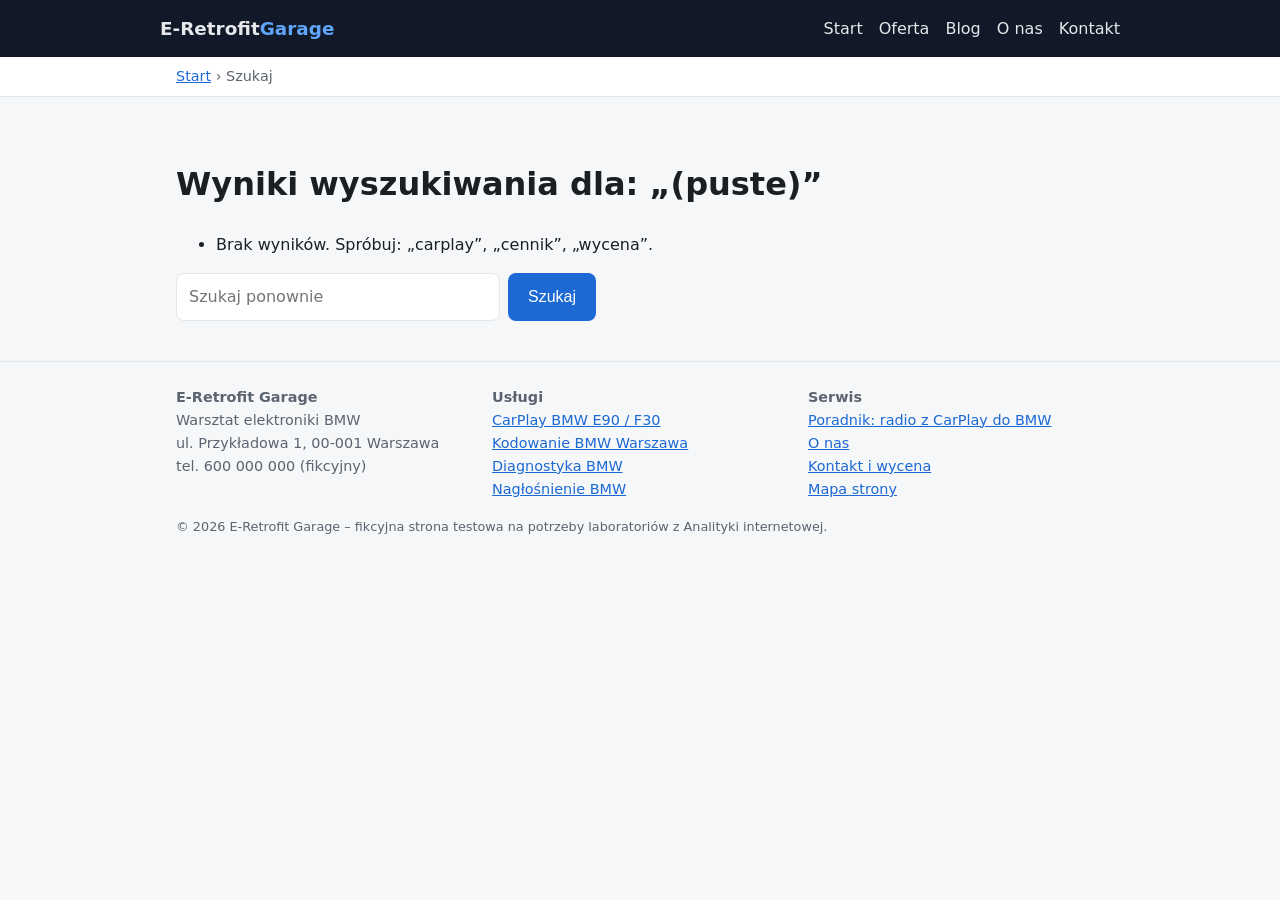
<file: szukaj.html>
<!DOCTYPE html>
<html lang="pl">
<head>
  <meta charset="UTF-8">
  <meta name="viewport" content="width=device-width, initial-scale=1">
  <meta name="description" content="Wyniki wyszukiwania w serwisie.">
  <meta name="robots" content="noindex, follow">
  <link rel="canonical" href="https://sirdriver13.github.io/ga-lab/szukaj.html">
  <meta property="og:type" content="website">
  <meta property="og:title" content="Wyniki wyszukiwania | E-Retrofit Garage">
  <meta property="og:description" content="Wyniki wyszukiwania w serwisie.">
  <meta property="og:url" content="https://sirdriver13.github.io/ga-lab/szukaj.html">
  <meta property="og:locale" content="pl_PL">
  <script type="application/ld+json">{"@context": "https://schema.org", "@type": "BreadcrumbList", "itemListElement": [{"@type": "ListItem", "position": 1, "name": "Start", "item": "https://sirdriver13.github.io/ga-lab/"}, {"@type": "ListItem", "position": 2, "name": "Szukaj", "item": "https://sirdriver13.github.io/ga-lab/szukaj.html"}]}</script>
  <title>Wyniki wyszukiwania | E-Retrofit Garage</title>
  <link rel="stylesheet" href="style.css">
  <script src="main.js" defer></script>
  <!-- Google tag (gtag.js) -->
  <script async src="https://www.googletagmanager.com/gtag/js?id=G-PVJHMC4NEP"></script>
  <script>
    window.dataLayer = window.dataLayer || [];
    function gtag(){dataLayer.push(arguments);}
    gtag('js', new Date());
    gtag('config', 'G-PVJHMC4NEP');
  </script>
  <!-- Contentsquare (dawniej Hotjar) -->
  <script defer src="https://t.contentsquare.net/uxa/6dcad71790db0.js"></script>
  <!-- Microsoft Clarity -->
  <script type="text/javascript">
    (function(c,l,a,r,i,t,y){
        c[a]=c[a]||function(){(c[a].q=c[a].q||[]).push(arguments)};
        t=l.createElement(r);t.async=1;t.src="https://www.clarity.ms/tag/"+i;
        y=l.getElementsByTagName(r)[0];y.parentNode.insertBefore(t,y);
    })(window, document, "clarity", "script", "z02qe48q7m");
  </script>
</head>
<body>
<header><div class="wrap nav">
  <a class="logo" href="index.html" aria-label="E-Retrofit Garage – strona główna">E-Retrofit<span>Garage</span></a>
  <nav aria-label="Menu główne"><ul><li><a href="index.html">Start</a></li><li class="has-sub"><a href="oferta.html">Oferta</a><ul class="sub"><li><a href="oferta.html#carplay">CarPlay i radio Android</a></li><li><a href="oferta.html#kodowanie">Kodowanie BMW</a></li><li><a href="oferta.html#diagnostyka">Diagnostyka</a></li><li><a href="oferta.html#audio">Nagłośnienie</a></li></ul></li><li><a href="blog.html">Blog</a></li><li><a href="o-nas.html">O nas</a></li><li><a href="kontakt.html">Kontakt</a></li></ul></nav>
</div></header>
<nav class="crumbs" aria-label="Okruszki"><div class="wrap"><a href="index.html">Start</a> › <span aria-current="page">Szukaj</span></div></nav>

<main><div class="wrap">

<h1>Wyniki wyszukiwania dla: „<span id="search-q"></span>”</h1>
<ul id="search-results"></ul>
<form class="search" action="szukaj.html" method="get"><input name="q" placeholder="Szukaj ponownie"><button class="btn">Szukaj</button></form>

</div></main>
<footer><div class="wrap foot"><div><strong>E-Retrofit Garage</strong><br>Warsztat elektroniki BMW<br>ul. Przykładowa 1, 00-001 Warszawa<br>tel. 600 000 000 (fikcyjny)</div><div><strong>Usługi</strong><br><a href="oferta.html#carplay">CarPlay BMW E90 / F30</a><br><a href="oferta.html#kodowanie">Kodowanie BMW Warszawa</a><br><a href="oferta.html#diagnostyka">Diagnostyka BMW</a><br><a href="oferta.html#audio">Nagłośnienie BMW</a></div><div><strong>Serwis</strong><br><a href="blog.html">Poradnik: radio z CarPlay do BMW</a><br><a href="o-nas.html">O nas</a><br><a href="kontakt.html">Kontakt i wycena</a><br><a href="sitemap.xml">Mapa strony</a></div></div><div class="wrap copy">© 2026 E-Retrofit Garage – fikcyjna strona testowa na potrzeby laboratoriów z Analityki internetowej.</div></footer>
</body>
</html>
</file>
<file: style.css>
:root{--bg:#f6f7f9;--card:#fff;--ink:#1b1f24;--muted:#5b6470;--accent:#1c69d4;--accent-dark:#0f4fa8;--line:#e3e6ea}
*{box-sizing:border-box}
body{margin:0;font-family:system-ui,-apple-system,"Segoe UI",Roboto,sans-serif;background:var(--bg);color:var(--ink);line-height:1.6}
a{color:var(--accent)}
header{background:#111827;color:#fff}
.wrap{max-width:960px;margin:0 auto;padding:0 16px}
.nav{display:flex;flex-wrap:wrap;align-items:center;justify-content:space-between;gap:12px;padding:14px 0}
.logo{font-weight:700;font-size:1.15rem;color:#fff;text-decoration:none}
.logo span{color:#60a5fa}
.nav ul{list-style:none;margin:0;padding:0;display:flex;flex-wrap:wrap;gap:16px}
.nav a{color:#e5e7eb;text-decoration:none}
.nav a:hover,.nav a.active{color:#fff;text-decoration:underline}
.hero{background:linear-gradient(135deg,#1c69d4,#0b2a5b);color:#fff;padding:56px 0}
.hero h1{margin:0 0 12px;font-size:2rem;line-height:1.2}
.hero p{max-width:600px;margin:0 0 24px;opacity:.9}
.btn{display:inline-block;background:var(--accent);color:#fff;border:0;border-radius:8px;padding:12px 20px;font-size:1rem;cursor:pointer;text-decoration:none}
.btn:hover{background:var(--accent-dark)}
.btn.light{background:#fff;color:var(--accent)}
main{padding:40px 0}
.grid{display:grid;grid-template-columns:repeat(auto-fit,minmax(240px,1fr));gap:20px}
.card{background:var(--card);border:1px solid var(--line);border-radius:12px;padding:20px}
.card h3{margin-top:0}
.price{font-weight:700;color:var(--accent)}
form label{display:block;margin:14px 0 4px;font-weight:600}
input,textarea,select{width:100%;padding:10px 12px;border:1px solid var(--line);border-radius:8px;font:inherit;background:#fff}
.search{display:flex;gap:8px;max-width:420px}
.search input{flex:1}
article{max-width:720px}
article h2{margin-top:36px}
footer{border-top:1px solid var(--line);padding:24px 0;color:var(--muted);font-size:.9rem}
.note{background:#eef4ff;border-left:4px solid var(--accent);padding:12px 16px;border-radius:6px}
@media (max-width:600px){.hero h1{font-size:1.6rem}}
.btn.ab-b{background:#f97316;color:#fff;font-size:1.15rem;padding:14px 26px;font-weight:700;box-shadow:0 6px 18px rgba(249,115,22,.35)}
.btn.ab-b:hover{background:#ea580c}

/* Lab 5 – SEO: podmenu, okruszki, stopka */
.nav nav ul{list-style:none;margin:0;padding:0;display:flex;flex-wrap:wrap;gap:16px}
.has-sub{position:relative}
.has-sub .sub{display:none;position:absolute;top:100%;left:-12px;background:#111827;padding:8px 12px;border-radius:8px;min-width:220px;z-index:10;flex-direction:column;gap:6px}
.has-sub:hover .sub,.has-sub:focus-within .sub{display:flex}
.crumbs{background:#fff;border-bottom:1px solid var(--line);font-size:.9rem;padding:8px 0;color:var(--muted)}
.crumbs a{color:var(--accent)}
.toc{background:#fff;border:1px solid var(--line);border-radius:8px;padding:10px 14px;margin:16px 0}
.foot{display:grid;grid-template-columns:repeat(auto-fit,minmax(200px,1fr));gap:20px}
.copy{margin-top:16px;font-size:.8rem}
@media (max-width:600px){.wrap.nav{padding-left:16px}.has-sub .sub{position:static;display:flex;background:none;padding:4px 0 0 8px;min-width:0}}
</file>
